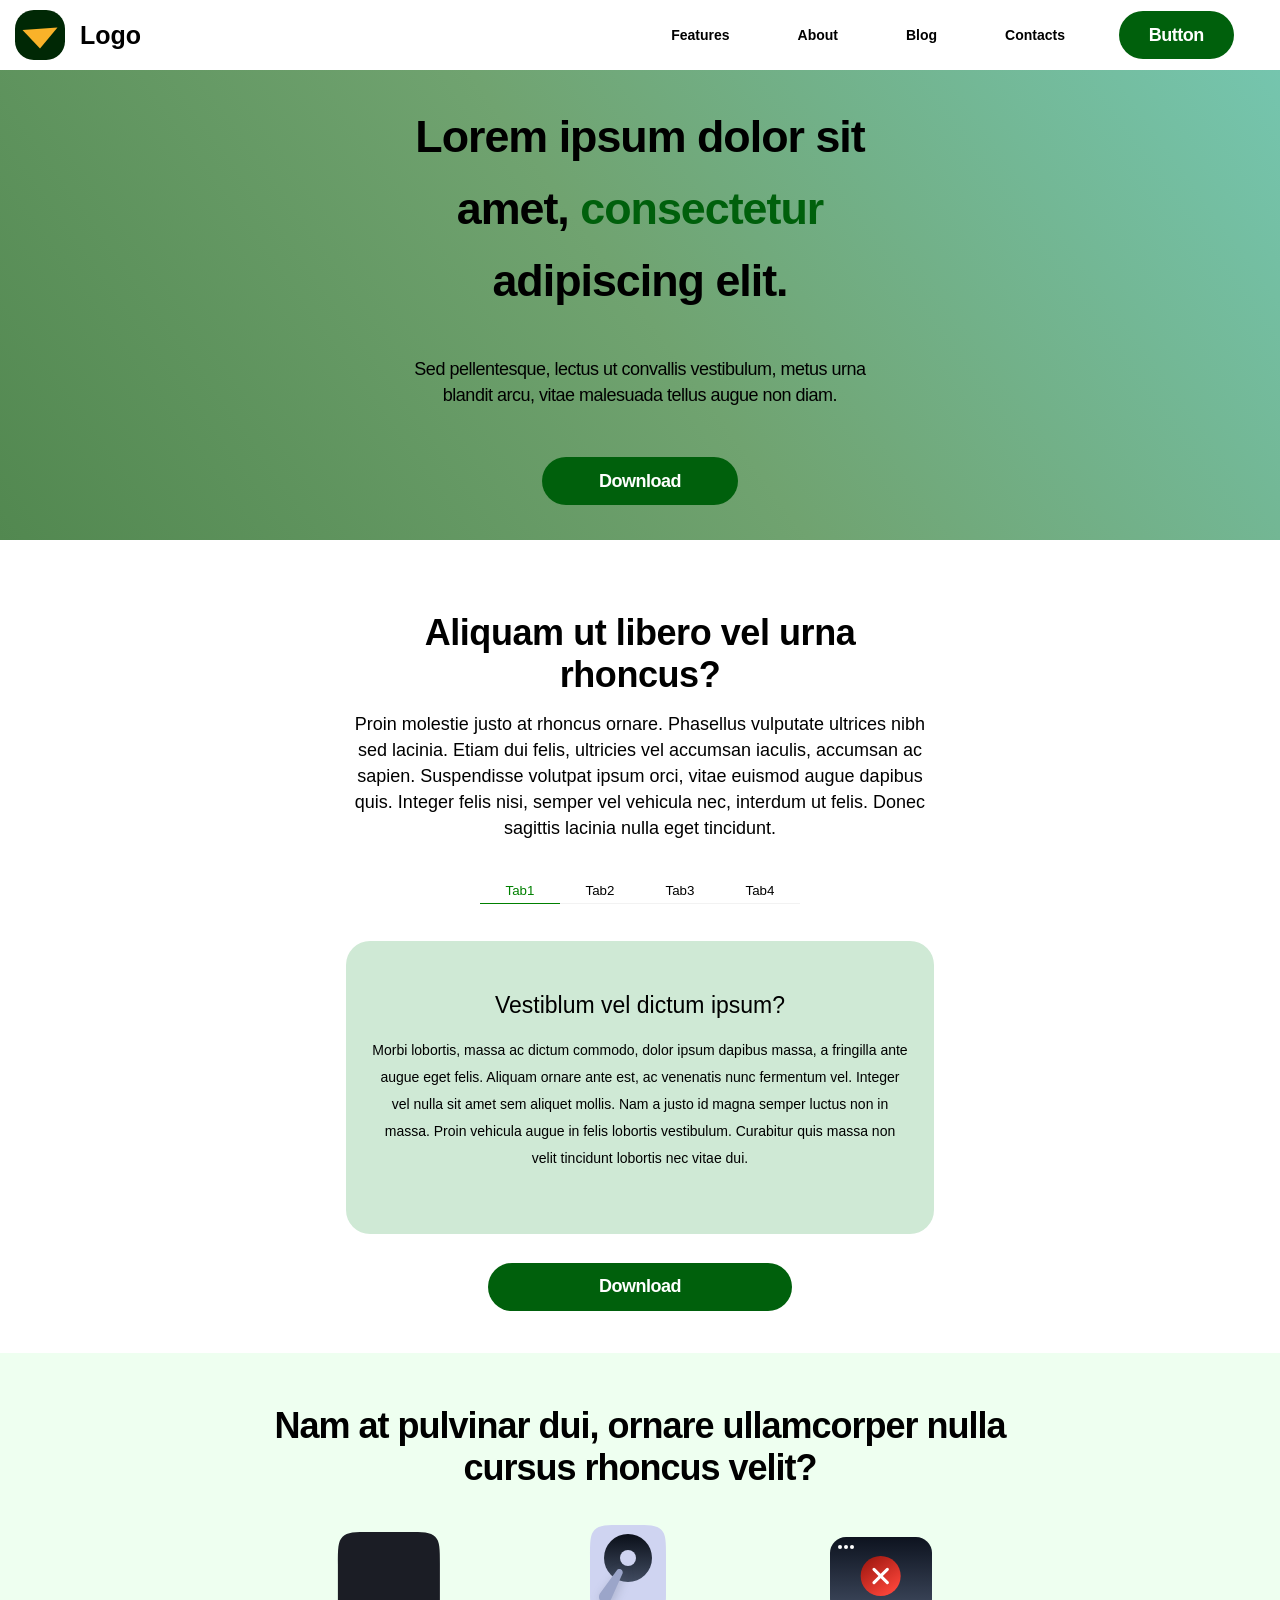
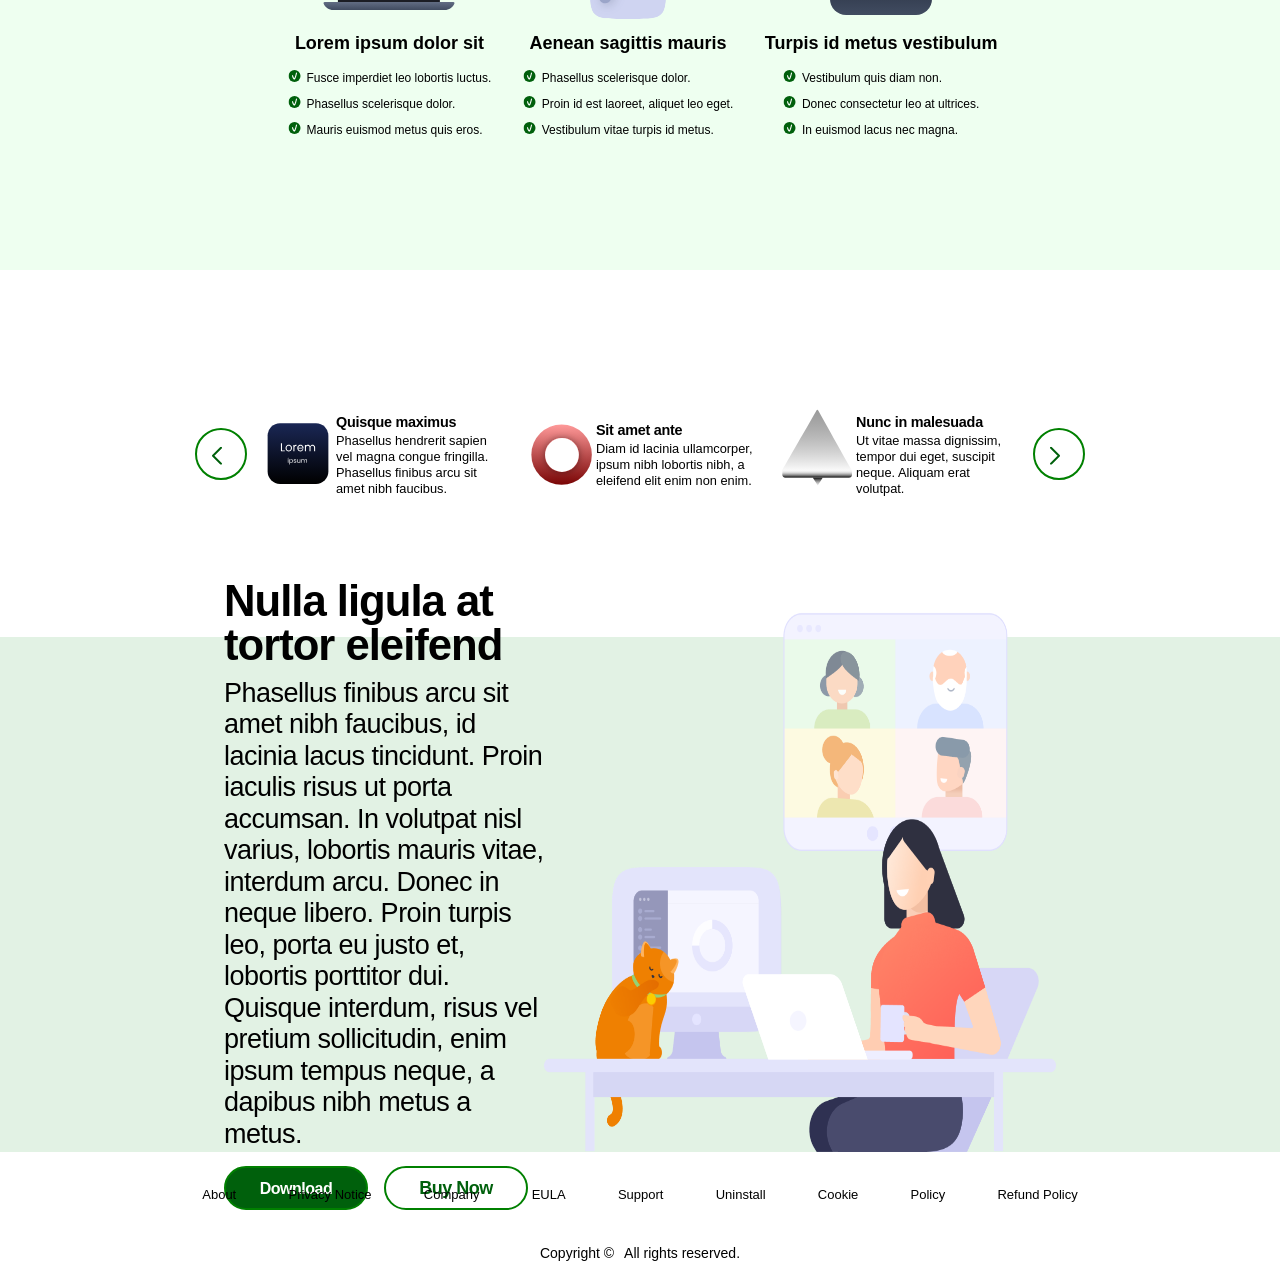
<file: index.html>
<!DOCTYPE html>
<html lang="en">
<head>
    <meta charset="UTF-8">
    <meta name="viewport" content="width=device-width, initial-scale=1.0">
    <title>Responsive Design</title>
    <link rel="stylesheet" href="styles.css">
</head>
<body>
    <header>
        <svg id='logo' width="50" height="50" viewBox="0 0 50 50" fill="none" xmlns="http://www.w3.org/2000/svg">
            <path d="M31.25 50H18.75C8.39453 50 0 41.6055 0 31.25V18.75C0 8.39453 8.39453 0 18.75 0H31.25C41.6055 0 50 8.39453 50 18.75V31.25C50 41.6055 41.6055 50 31.25 50Z" fill="#002805"/>
            <path d="M25.0001 38.5L7.50006 20L42.5001 17.5L25.0001 38.5Z" fill="#F9B229"/>
        </svg>
        <span class="mobile-text">Logo</span>
        <nav>
            <div class="hamburger">
                <div class="bar"></div>
                <div class="bar"></div>
                <div class="bar"></div>
            </div>
            <div class="menu">
                <ul>
                    <li><a href="#">Features</a></li>
                    <li><a href="#">About</a></li>
                    <li><a href="#">Blog</a></li>
                    <li><a href="#">Contacts</a></li>
                </ul>
                <button class="download-button">Button</button>
            </div>
        </nav>
    </header>
    <main>
        <section class="section-one">
            <div class="container">
                <h3>Lorem ipsum dolor sit amet, <span>consectetur</span> adipiscing elit.</h3>
                <p>Sed pellentesque, lectus ut convallis vestibulum, metus urna blandit arcu, vitae malesuada tellus augue non diam.</p>
                <button class="download-button">Download</button>
            </div>
        </section>
        <section class="section-two">
            <div class="container">
                <div class="text">
                    <h4>Aliquam ut libero vel urna rhoncus?</h4>
                    <p>Proin molestie justo at rhoncus ornare. Phasellus vulputate ultrices nibh sed lacinia. Etiam dui felis, ultricies vel accumsan iaculis, accumsan ac sapien. Suspendisse volutpat ipsum orci, vitae euismod augue dapibus quis. Integer felis nisi, semper vel vehicula nec, interdum ut felis. Donec sagittis lacinia nulla eget tincidunt.</p>
                </div>
                <div class="tab">
                    <button class="tab-link" onclick="OpenTab(this, 1)">Tab1</button>
                    <button class="tab-link" onclick="OpenTab(this, 2)">Tab2</button>
                    <button class="tab-link" onclick="OpenTab(this, 3)">Tab3</button>
                    <button class="tab-link" onclick="OpenTab(this, 4)">Tab4</button>
                </div>
                <div class="tab-content" id="tab-content-1">
                    <p>Vestiblum vel dictum ipsum?</p>
                    <p>Morbi lobortis, massa ac dictum commodo, dolor ipsum dapibus massa, a fringilla ante augue eget felis. Aliquam ornare ante est, ac venenatis nunc fermentum vel. Integer vel nulla sit amet sem aliquet mollis. Nam a justo id magna semper luctus non in massa. Proin vehicula augue in felis lobortis vestibulum. Curabitur quis massa non velit tincidunt lobortis nec vitae dui.</p>
                </div>
                <div class="tab-content" id="tab-content-2">
                    <p>Quisque nec fermentum velit</p>
                    <p>Suspendisse potenti. Pellentesque habitant morbi tristique senectus et netus et malesuada fames ac turpis egestas. Aliquam erat volutpat. Vivamus volutpat, libero at aliquet rhoncus, libero libero euismod arcu, in commodo odio libero ac ligula. Quisque fermentum, ligula id fringilla venenatis, enim eros suscipit turpis, id pulvinar libero turpis vel nunc.</p>
                </div>
                <div class="tab-content" id="tab-content-3">
                    <p>Suspendisse potenti. Etiam vitae efficitur urna.</p>
                    <p>Morbi lobortis, massa ac dictum commodo, dolor ipsum dapibus massa, a fringilla ante augue eget felis. Aliquam ornare ante est, ac venenatis nunc fermentum vel. Integer vel nulla sit amet sem aliquet mollis. Nam a justo id magna semper luctus non in massa. Proin vehicula augue in felis lobortis vestibulum. Curabitur quis massa non velit tincidunt lobortis nec vitae dui.</p>
                </div>
                <div class="tab-content" id="tab-content-4">
                    <p>Sed ac accumsan justo?</p>
                    <p>Maecenas eget condimentum metus, vitae scelerisque libero. Vivamus nec vestibulum augue. Ut auctor, mauris quis feugiat dapibus, elit odio tincidunt turpis, a tristique libero leo vel purus. Aliquam erat volutpat. Integer in congue lacus. Nullam quis dolor non elit mattis facilisis. Proin vel ante ac purus blandit cursus.</p>
                </div>
                <button class="download-button">Download</button>
            </div>
        </section>
        <section class="section-three">
            <div class="container">
                <h4>Nam at pulvinar dui, ornare ullamcorper nulla cursus rhoncus velit?</h4>
                <div class="flex-wrapper">
                    <div class="wrapper">
                        <svg width="132" height="78" viewBox="0 0 132 78" fill="none" xmlns="http://www.w3.org/2000/svg">
                            <path d="M0.588652 71.4627C0.306981 70.7628 0.822257 70 1.57672 70H130.423C131.178 70 131.693 70.7628 131.411 71.4627C129.822 75.4125 125.991 78 121.734 78H10.2663C6.00863 78 2.17822 75.4125 0.588652 71.4627Z" fill="url(#paint0_linear_18_843)"/>
                            <path d="M14.8936 32C14.8936 16.9151 14.8936 9.37258 19.5798 4.68629C24.2661 0 31.8086 0 46.8936 0H84.8936C99.9785 0 107.521 0 112.207 4.68629C116.894 9.37258 116.894 16.9151 116.894 32V70H14.8936V32Z" fill="#1B1D25"/>
                            <defs>
                                <linearGradient id="paint0_linear_18_843" x1="66" y1="70" x2="66" y2="78" gradientUnits="userSpaceOnUse">
                                    <stop stop-color="#626D84"/>
                                    <stop offset="1" stop-color="#414C61"/>
                                </linearGradient>
                            </defs>
                        </svg>
                        <p>Lorem ipsum dolor sit</p>
                        <ul>
                            <li>Fusce imperdiet leo lobortis luctus.</li>
                            <li>Phasellus scelerisque dolor.</li>
                            <li>Mauris euismod metus quis eros.</li>
                        </ul>
                    </div>
                    <div class="wrapper">
                        <svg width="102" height="96" viewBox="0 0 102 96" fill="none" xmlns="http://www.w3.org/2000/svg">
                            <path d="M13 34C13 18.9151 13 11.3726 17.6863 6.68629C22.3726 2 29.9151 2 45 2H57C72.0849 2 79.6274 2 84.3137 6.68629C89 11.3726 89 18.9151 89 34V62C89 77.0849 89 84.6274 84.3137 89.3137C79.6274 94 72.0849 94 57 94H45C29.9151 94 22.3726 94 17.6863 89.3137C13 84.6274 13 77.0849 13 62V34Z" fill="#CFD4F1"/>
                            <mask id="mask0_1_3768" style="mask-type:alpha" maskUnits="userSpaceOnUse" x="13" y="4" width="76" height="92">
                                <path d="M13 36C13 20.9151 13 13.3726 17.6863 8.68629C22.3726 4 29.9151 4 45 4H57C72.0849 4 79.6274 4 84.3137 8.68629C89 13.3726 89 20.9151 89 36V64C89 79.0849 89 86.6274 84.3137 91.3137C79.6274 96 72.0849 96 57 96H45C29.9151 96 22.3726 96 17.6863 91.3137C13 86.6274 13 79.0849 13 64V36Z" fill="#D2D5F5"/>
                            </mask>
                            <g mask="url(#mask0_1_3768)">
                                <path d="M13 36H51H89V64C89 79.0849 89 86.6274 84.3137 91.3137C79.6274 96 72.0849 96 57 96H45C29.9151 96 22.3726 96 17.6863 91.3137C13 86.6274 13 79.0849 13 64V36Z" fill="#CFD4F1"/>
                            </g>
                            <circle cx="51" cy="35" r="24" fill="url(#paint0_linear_1_3768)"/>
                            <circle cx="51" cy="35" r="8" fill="#CFD4F1"/>
                            <g filter="url(#filter0_d_1_3768)">
                                <path d="M39.716 47.4228C40.7154 46.0486 42.5907 45.6505 44.0622 46.5C45.5336 47.3495 46.1265 49.1728 45.4361 50.7253L33.9686 76.5129C32.4485 79.9312 28.302 81.2795 25.0622 79.409C21.8223 77.5384 20.9168 73.2733 23.117 70.2477L39.716 47.4228Z" fill="#9BA5C9"/>
                            </g>
                            <defs>
                                <filter id="filter0_d_1_3768" x="13.4112" y="37.5548" width="43.8119" height="54.2" filterUnits="userSpaceOnUse" color-interpolation-filters="sRGB">
                                    <feFlood flood-opacity="0" result="BackgroundImageFix"/>
                                    <feColorMatrix in="SourceAlpha" type="matrix" values="0 0 0 0 0 0 0 0 0 0 0 0 0 0 0 0 0 0 127 0" result="hardAlpha"/>
                                    <feOffset dx="1.5" dy="1.5"/>
                                    <feGaussianBlur stdDeviation="5"/>
                                    <feColorMatrix type="matrix" values="0 0 0 0 0.32549 0 0 0 0 0.372549 0 0 0 0 0.462745 0 0 0 0.25 0"/>
                                    <feBlend mode="normal" in2="BackgroundImageFix" result="effect1_dropShadow_1_3768"/>
                                    <feBlend mode="normal" in="SourceGraphic" in2="effect1_dropShadow_1_3768" result="shape"/>
                                </filter>
                                <linearGradient id="paint0_linear_1_3768" x1="51" y1="11" x2="51" y2="59" gradientUnits="userSpaceOnUse">
                                    <stop stop-color="#0A0F19"/>
                                    <stop offset="1" stop-color="#414C61"/>
                                </linearGradient>
                            </defs>
                        </svg>
                        <p>Aenean sagittis mauris</p>
                        <ul>
                            <li>Phasellus scelerisque dolor.</li>
                            <li>Proin id est laoreet, aliquet leo eget.</li>
                            <li>Vestibulum vitae turpis id metus.</li>
                        </ul>
                    </div>
                    <div class="wrapper">
                        <svg width="124" height="96" viewBox="0 0 124 96" fill="none" xmlns="http://www.w3.org/2000/svg">
                            <rect x="11" y="14" width="102" height="78" rx="16" fill="url(#paint0_linear_1_3784)"/>
                            <circle cx="21" cy="24" r="2" fill="white"/>
                            <circle cx="27" cy="24" r="2" fill="white"/>
                            <circle cx="33" cy="24" r="2" fill="white"/>
                            <circle cx="61.6667" cy="53" r="20" fill="url(#paint1_linear_1_3784)"/>
                            <g filter="url(#filter0_d_1_3784)">
                                <path d="M55 46.3333L68.3333 59.6667" stroke="white" stroke-width="3" stroke-linecap="round"/>
                                <path d="M68.3333 46.3333L55 59.6667" stroke="white" stroke-width="3" stroke-linecap="round"/>
                            </g>
                            <defs>
                                <filter id="filter0_d_1_3784" x="53.2" y="44.5333" width="17.3333" height="17.3333" filterUnits="userSpaceOnUse" color-interpolation-filters="sRGB">
                                    <feFlood flood-opacity="0" result="BackgroundImageFix"/>
                                    <feColorMatrix in="SourceAlpha" type="matrix" values="0 0 0 0 0 0 0 0 0 0 0 0 0 0 0 0 0 0 127 0" result="hardAlpha"/>
                                    <feOffset dx="0.2" dy="0.2"/>
                                    <feGaussianBlur stdDeviation="0.25"/>
                                    <feComposite in2="hardAlpha" operator="out"/>
                                    <feColorMatrix type="matrix" values="0 0 0 0 0 0 0 0 0 0 0 0 0 0 0 0 0 0 0.25 0"/>
                                    <feBlend mode="normal" in2="BackgroundImageFix" result="effect1_dropShadow_1_3784"/>
                                    <feBlend mode="normal" in="SourceGraphic" in2="effect1_dropShadow_1_3784" result="shape"/>
                                </filter>
                                <linearGradient id="paint0_linear_1_3784" x1="62" y1="14" x2="62" y2="92" gradientUnits="userSpaceOnUse">
                                    <stop stop-color="#0D131F"/>
                                    <stop offset="1" stop-color="#414C61"/>
                                </linearGradient>
                                <linearGradient id="paint1_linear_1_3784" x1="50.2381" y1="37.2857" x2="73.0953" y2="70.1429" gradientUnits="userSpaceOnUse">
                                    <stop stop-color="#A81C14"/>
                                    <stop offset="0.942708" stop-color="#F74338"/>
                                </linearGradient>
                            </defs>
                        </svg>
                        <p>Turpis id metus vestibulum</p>
                        <ul>
                            <li>Vestibulum quis diam non.</li>
                            <li>Donec consectetur leo at ultrices.</li>
                            <li>In euismod lacus nec magna.</li>
                        </ul>
                    </div>
                </div>
            </div>
        </section>
        <section class="section-four">
            <div class="slider">
                <div class="ellipse desktop-slider-arrows" onclick="goToPreviousSlide()">
                    <div class="arrow">
                        <svg width="10" height="18" viewBox="0 0 10 18" fill="none" xmlns="http://www.w3.org/2000/svg">
                            <path d="M9 1L1 9L9 17" stroke="#00600C" stroke-width="2" stroke-linecap="round" stroke-linejoin="round"/>
                        </svg>
                    </div>
                </div>
                <div id="all-slides">
                    <div class="slide">
                        <svg width="100" height="100" viewBox="0 0 100 100" fill="none" xmlns="http://www.w3.org/2000/svg">
                            <g clip-path="url(#clip0_19_251)">
                                <rect x="7.8125" y="7.8125" width="84.375" height="84.375" rx="17.1875" fill="url(#paint0_linear_19_251)"/>
                                <path d="M27.7522 45.6774H31.6877V46.871H26.2845V35.629H27.7522V45.6774ZM37.1013 47.0161C36.2733 47.0161 35.5206 46.828 34.8432 46.4516C34.1765 46.0753 33.6497 45.543 33.2626 44.8548C32.8862 44.1559 32.698 43.3495 32.698 42.4355C32.698 41.5323 32.8916 40.7366 33.2787 40.0484C33.6765 39.3495 34.2142 38.8172 34.8916 38.4516C35.569 38.0753 36.3271 37.8871 37.1658 37.8871C38.0045 37.8871 38.7626 38.0753 39.44 38.4516C40.1174 38.8172 40.6497 39.3441 41.0368 40.0323C41.4346 40.7204 41.6335 41.5215 41.6335 42.4355C41.6335 43.3495 41.4292 44.1559 41.0206 44.8548C40.6228 45.543 40.0798 46.0753 39.3916 46.4516C38.7034 46.828 37.94 47.0161 37.1013 47.0161ZM37.1013 45.7258C37.6282 45.7258 38.1228 45.6022 38.5851 45.3548C39.0475 45.1075 39.4185 44.7366 39.698 44.2419C39.9884 43.7473 40.1335 43.1452 40.1335 42.4355C40.1335 41.7258 39.9937 41.1237 39.7142 40.629C39.4346 40.1344 39.069 39.7688 38.6174 39.5323C38.1658 39.285 37.6765 39.1613 37.1497 39.1613C36.612 39.1613 36.1174 39.285 35.6658 39.5323C35.2249 39.7688 34.8701 40.1344 34.6013 40.629C34.3325 41.1237 34.198 41.7258 34.198 42.4355C34.198 43.1559 34.3271 43.7634 34.5851 44.2581C34.854 44.7527 35.2088 45.1237 35.6497 45.371C36.0905 45.6075 36.5744 45.7258 37.1013 45.7258ZM45.0311 39.4677C45.2891 38.9624 45.6547 38.5699 46.1279 38.2903C46.6117 38.0108 47.1977 37.871 47.8859 37.871V39.3871H47.4988C45.8537 39.3871 45.0311 40.2796 45.0311 42.0645V46.871H43.5633V38.0323H45.0311V39.4677ZM57.6447 42.1129C57.6447 42.3925 57.6286 42.6882 57.5964 43H50.5318C50.5856 43.871 50.8813 44.5538 51.4189 45.0484C51.9673 45.5323 52.6286 45.7742 53.4028 45.7742C54.0372 45.7742 54.5641 45.629 54.9835 45.3387C55.4136 45.0376 55.7146 44.6398 55.8867 44.1452H57.4673C57.2308 44.9946 56.7576 45.6882 56.048 46.2258C55.3383 46.7527 54.4566 47.0161 53.4028 47.0161C52.5641 47.0161 51.8114 46.828 51.1447 46.4516C50.4888 46.0753 49.9727 45.543 49.5964 44.8548C49.22 44.1559 49.0318 43.3495 49.0318 42.4355C49.0318 41.5215 49.2146 40.7204 49.5802 40.0323C49.9458 39.3441 50.4566 38.8172 51.1125 38.4516C51.7792 38.0753 52.5426 37.8871 53.4028 37.8871C54.2415 37.8871 54.9835 38.0699 55.6286 38.4355C56.2738 38.8011 56.7684 39.3065 57.1125 39.9516C57.4673 40.586 57.6447 41.3065 57.6447 42.1129ZM56.1286 41.8065C56.1286 41.2473 56.005 40.7688 55.7576 40.371C55.5103 39.9624 55.1716 39.6559 54.7415 39.4516C54.3222 39.2366 53.8544 39.129 53.3383 39.129C52.5964 39.129 51.9619 39.3656 51.4351 39.8387C50.9189 40.3118 50.6232 40.9677 50.548 41.8065H56.1286ZM70.2111 37.871C70.8993 37.871 71.5122 38.0161 72.0499 38.3065C72.5875 38.586 73.0122 39.0108 73.3241 39.5806C73.6359 40.1505 73.7918 40.8441 73.7918 41.6613V46.871H72.3402V41.871C72.3402 40.9893 72.1197 40.3172 71.6789 39.8548C71.2488 39.3817 70.6628 39.1452 69.9208 39.1452C69.1574 39.1452 68.5499 39.3925 68.0982 39.8871C67.6466 40.371 67.4208 41.0753 67.4208 42V46.871H65.9692V41.871C65.9692 40.9893 65.7488 40.3172 65.3079 39.8548C64.8778 39.3817 64.2918 39.1452 63.5499 39.1452C62.7864 39.1452 62.1789 39.3925 61.7273 39.8871C61.2757 40.371 61.0499 41.0753 61.0499 42V46.871H59.5821V38.0323H61.0499V39.3065C61.3402 38.8441 61.7273 38.4893 62.2111 38.2419C62.7058 37.9946 63.2488 37.871 63.8402 37.871C64.5821 37.871 65.238 38.0376 65.8079 38.371C66.3778 38.7043 66.8025 39.1936 67.0821 39.8387C67.3294 39.2151 67.738 38.7312 68.3079 38.3871C68.8778 38.043 69.5122 37.871 70.2111 37.871Z" fill="white"/>
                                <path d="M36.2954 57.1057C36.1394 57.1057 36.0074 57.0517 35.8994 56.9437C35.7914 56.8357 35.7374 56.7037 35.7374 56.5477C35.7374 56.3917 35.7914 56.2597 35.8994 56.1517C36.0074 56.0437 36.1394 55.9897 36.2954 55.9897C36.4454 55.9897 36.5714 56.0437 36.6734 56.1517C36.7814 56.2597 36.8354 56.3917 36.8354 56.5477C36.8354 56.7037 36.7814 56.8357 36.6734 56.9437C36.5714 57.0517 36.4454 57.1057 36.2954 57.1057ZM36.6914 57.9067V62.8387H35.8724V57.9067H36.6914ZM38.9062 58.8157C39.0682 58.5337 39.3082 58.2997 39.6262 58.1137C39.9502 57.9217 40.3252 57.8257 40.7512 57.8257C41.1892 57.8257 41.5852 57.9307 41.9392 58.1407C42.2992 58.3507 42.5812 58.6477 42.7852 59.0317C42.9892 59.4097 43.0912 59.8507 43.0912 60.3547C43.0912 60.8527 42.9892 61.2967 42.7852 61.6867C42.5812 62.0767 42.2992 62.3797 41.9392 62.5957C41.5852 62.8117 41.1892 62.9197 40.7512 62.9197C40.3312 62.9197 39.9592 62.8267 39.6352 62.6407C39.3172 62.4487 39.0742 62.2117 38.9062 61.9297V65.1787H38.0872V57.9067H38.9062V58.8157ZM42.2542 60.3547C42.2542 59.9827 42.1792 59.6587 42.0292 59.3827C41.8792 59.1067 41.6752 58.8967 41.4172 58.7527C41.1652 58.6087 40.8862 58.5367 40.5802 58.5367C40.2802 58.5367 40.0012 58.6117 39.7432 58.7617C39.4912 58.9057 39.2872 59.1187 39.1312 59.4007C38.9812 59.6767 38.9062 59.9977 38.9062 60.3637C38.9062 60.7357 38.9812 61.0627 39.1312 61.3447C39.2872 61.6207 39.4912 61.8337 39.7432 61.9837C40.0012 62.1277 40.2802 62.1997 40.5802 62.1997C40.8862 62.1997 41.1652 62.1277 41.4172 61.9837C41.6752 61.8337 41.8792 61.6207 42.0292 61.3447C42.1792 61.0627 42.2542 60.7327 42.2542 60.3547ZM45.9153 62.9197C45.5373 62.9197 45.1983 62.8567 44.8983 62.7307C44.5983 62.5987 44.3613 62.4187 44.1873 62.1907C44.0133 61.9567 43.9173 61.6897 43.8993 61.3897H44.7453C44.7693 61.6357 44.8833 61.8367 45.0873 61.9927C45.2973 62.1487 45.5703 62.2267 45.9063 62.2267C46.2183 62.2267 46.4643 62.1577 46.6443 62.0197C46.8243 61.8817 46.9143 61.7077 46.9143 61.4977C46.9143 61.2817 46.8183 61.1227 46.6263 61.0207C46.4343 60.9127 46.1373 60.8077 45.7353 60.7057C45.3693 60.6097 45.0693 60.5137 44.8353 60.4177C44.6073 60.3157 44.4093 60.1687 44.2413 59.9767C44.0793 59.7787 43.9983 59.5207 43.9983 59.2027C43.9983 58.9507 44.0733 58.7197 44.2233 58.5097C44.3733 58.2997 44.5863 58.1347 44.8623 58.0147C45.1383 57.8887 45.4533 57.8257 45.8073 57.8257C46.3533 57.8257 46.7943 57.9637 47.1303 58.2397C47.4663 58.5157 47.6463 58.8937 47.6703 59.3737H46.8513C46.8333 59.1157 46.7283 58.9087 46.5363 58.7527C46.3503 58.5967 46.0983 58.5187 45.7803 58.5187C45.4863 58.5187 45.2523 58.5817 45.0783 58.7077C44.9043 58.8337 44.8173 58.9987 44.8173 59.2027C44.8173 59.3647 44.8683 59.4997 44.9703 59.6077C45.0783 59.7097 45.2103 59.7937 45.3663 59.8597C45.5283 59.9197 45.7503 59.9887 46.0323 60.0667C46.3863 60.1627 46.6743 60.2587 46.8963 60.3547C47.1183 60.4447 47.3073 60.5827 47.4633 60.7687C47.6253 60.9547 47.7093 61.1977 47.7153 61.4977C47.7153 61.7677 47.6403 62.0107 47.4903 62.2267C47.3403 62.4427 47.1273 62.6137 46.8513 62.7397C46.5813 62.8597 46.2693 62.9197 45.9153 62.9197ZM53.2454 57.9067V62.8387H52.4264V62.1097C52.2704 62.3617 52.0514 62.5597 51.7694 62.7037C51.4934 62.8417 51.1874 62.9107 50.8514 62.9107C50.4674 62.9107 50.1224 62.8327 49.8164 62.6767C49.5104 62.5147 49.2674 62.2747 49.0874 61.9567C48.9134 61.6387 48.8264 61.2517 48.8264 60.7957V57.9067H49.6364V60.6877C49.6364 61.1737 49.7594 61.5487 50.0054 61.8127C50.2514 62.0707 50.5874 62.1997 51.0134 62.1997C51.4514 62.1997 51.7964 62.0647 52.0484 61.7947C52.3004 61.5247 52.4264 61.1317 52.4264 60.6157V57.9067H53.2454ZM60.5593 57.8167C60.9433 57.8167 61.2853 57.8977 61.5853 58.0597C61.8853 58.2157 62.1223 58.4527 62.2963 58.7707C62.4703 59.0887 62.5573 59.4757 62.5573 59.9317V62.8387H61.7473V60.0487C61.7473 59.5567 61.6243 59.1817 61.3783 58.9237C61.1383 58.6597 60.8113 58.5277 60.3973 58.5277C59.9713 58.5277 59.6323 58.6657 59.3803 58.9417C59.1283 59.2117 59.0023 59.6047 59.0023 60.1207V62.8387H58.1923V60.0487C58.1923 59.5567 58.0693 59.1817 57.8233 58.9237C57.5833 58.6597 57.2563 58.5277 56.8423 58.5277C56.4163 58.5277 56.0773 58.6657 55.8253 58.9417C55.5733 59.2117 55.4473 59.6047 55.4473 60.1207V62.8387H54.6283V57.9067H55.4473V58.6177C55.6093 58.3597 55.8253 58.1617 56.0953 58.0237C56.3713 57.8857 56.6743 57.8167 57.0043 57.8167C57.4183 57.8167 57.7843 57.9097 58.1023 58.0957C58.4203 58.2817 58.6573 58.5547 58.8133 58.9147C58.9513 58.5667 59.1793 58.2967 59.4973 58.1047C59.8153 57.9127 60.1693 57.8167 60.5593 57.8167Z" fill="white"/>
                            </g>
                            <defs>
                                <linearGradient id="paint0_linear_19_251" x1="50" y1="7.8125" x2="50" y2="92.1875" gradientUnits="userSpaceOnUse">
                                    <stop stop-color="#1A2755"/>
                                    <stop offset="1"/>
                                </linearGradient>
                                <clipPath id="clip0_19_251">
                                    <rect width="100" height="100" rx="25" fill="white"/>
                                </clipPath>
                            </defs>
                        </svg>
                        <div class="slide-text">
                            <p>Quisque maximus</p>
                            <p>Phasellus hendrerit sapien vel magna congue fringilla. Phasellus finibus arcu sit amet nibh faucibus.</p>
                        </div>
                    </div>
                    <div class="slide">
                        <svg width="100" height="101" viewBox="0 0 100 101" fill="none" xmlns="http://www.w3.org/2000/svg">
                            <circle cx="55" cy="52" r="42" fill="url(#paint0_linear_1_3208)"/>
                            <g filter="url(#filter0_d_1_3208)">
                                <circle cx="55.5" cy="52.5" r="23.5" fill="white"/>
                            </g>
                            <defs>
                                <filter id="filter0_d_1_3208" x="23" y="20" width="65" height="65" filterUnits="userSpaceOnUse" color-interpolation-filters="sRGB">
                                    <feFlood flood-opacity="0" result="BackgroundImageFix"/>
                                    <feColorMatrix in="SourceAlpha" type="matrix" values="0 0 0 0 0 0 0 0 0 0 0 0 0 0 0 0 0 0 127 0" result="hardAlpha"/>
                                    <feOffset/>
                                    <feGaussianBlur stdDeviation="4.5"/>
                                    <feComposite in2="hardAlpha" operator="out"/>
                                    <feColorMatrix type="matrix" values="0 0 0 0 0 0 0 0 0 0 0 0 0 0 0 0 0 0 0.37 0"/>
                                    <feBlend mode="normal" in2="BackgroundImageFix" result="effect1_dropShadow_1_3208"/>
                                    <feBlend mode="normal" in="SourceGraphic" in2="effect1_dropShadow_1_3208" result="shape"/>
                                </filter>
                                <linearGradient id="paint0_linear_1_3208" x1="55" y1="10" x2="55" y2="94" gradientUnits="userSpaceOnUse">
                                    <stop stop-color="#FF9A9A"/>
                                    <stop offset="1" stop-color="#790505"/>
                                </linearGradient>
                            </defs>
                        </svg>
                        <div class="slide-text">
                            <p>Sit amet ante</p>
                            <p>Diam id lacinia ullamcorper, ipsum nibh lobortis nibh, a eleifend elit enim non enim.</p>
                        </div>
                    </div>
                    <div class="slide">
                        <svg width="70" height="91" viewBox="0 0 70 91" fill="none" xmlns="http://www.w3.org/2000/svg">
                            <g clip-path="url(#clip0_18_703)">
                                <path d="M33.5069 3.53003C33.8927 2.8548 34.8627 2.86025 35.2424 3.53892C48.1848 26.6704 63.3335 54.4271 68.2023 62.4238C68.6194 63.1088 68.1171 64 67.3152 64H0.406275C-0.281664 64 -0.6873 63.3592 -0.358365 62.755C3.13665 56.3351 20.0458 27.0896 33.5069 3.53003Z" fill="url(#paint0_linear_18_703)"/>
                                <path d="M0.462928 62.3511C0.553643 60.7543 1.88114 59.5094 3.48051 59.5213L64.9039 59.9803C66.414 59.9915 67.6803 61.1236 67.8601 62.623L68.0852 64.5V66C68.0852 67.6569 66.7421 69 65.0852 69H34.0852H3.26047C1.53674 69 0.16754 67.5508 0.265305 65.8298L0.462928 62.3511Z" fill="url(#paint1_linear_18_703)"/>
                                <path d="M34.7632 76.5L30 69H39.5263L34.7632 76.5Z" fill="url(#paint2_linear_18_703)"/>
                            </g>
                            <defs>
                                <linearGradient id="paint0_linear_18_703" x1="34.1" y1="2" x2="34.1" y2="64" gradientUnits="userSpaceOnUse">
                                    <stop stop-color="#9A9A9A"/>
                                    <stop offset="1" stop-color="#616161" stop-opacity="0"/>
                                </linearGradient>
                                <linearGradient id="paint1_linear_18_703" x1="34" y1="61" x2="34" y2="70.5" gradientUnits="userSpaceOnUse">
                                    <stop stop-color="white" stop-opacity="0"/>
                                    <stop offset="0.734375" stop-color="#353535" stop-opacity="0.963542"/>
                                    <stop offset="1" stop-color="#2D2D2D"/>
                                </linearGradient>
                                <linearGradient id="paint2_linear_18_703" x1="35" y1="79.5" x2="34.7631" y2="65" gradientUnits="userSpaceOnUse">
                                    <stop stop-color="#FCFCFC" stop-opacity="0"/>
                                    <stop offset="0.744792"/>
                                    <stop offset="0.833333"/>
                                </linearGradient>
                                <clipPath id="clip0_18_703">
                                    <rect width="70" height="90" fill="white" transform="translate(0 0.5)"/>
                                </clipPath>
                            </defs>
                        </svg>
                        <div class="slide-text">
                            <p>Nunc in malesuada</p>
                            <p>Ut vitae massa dignissim, tempor dui eget, suscipit neque. Aliquam erat volutpat.</p>
                        </div>
                    </div>
                </div>
                <div class="mobile-slider-arrows">
                    <div class="ellipse" onclick="goToPreviousSlide()">
                        <div class="arrow">
                            <svg width="10" height="18" viewBox="0 0 10 18" fill="none" xmlns="http://www.w3.org/2000/svg">
                                <path d="M9 1L1 9L9 17" stroke="#00600C" stroke-width="2" stroke-linecap="round" stroke-linejoin="round"/>
                            </svg>
                        </div>
                    </div>
                    <div class="ellipse" onclick="goToNextSlide()">
                        <div class="arrow">
                            <svg width="10" height="18" viewBox="0 0 10 18" fill="none" xmlns="http://www.w3.org/2000/svg">
                                <path d="M1 1L9 9L0.999996 17" stroke="#00600C" stroke-width="2" stroke-linecap="round" stroke-linejoin="round"/>
                            </svg>
                        </div>
                    </div>
                </div>
                <div class="ellipse desktop-slider-arrows" onclick="goToNextSlide()">
                    <div class="arrow">
                        <svg width="10" height="18" viewBox="0 0 10 18" fill="none" xmlns="http://www.w3.org/2000/svg">
                            <path d="M1 1L9 9L0.999996 17" stroke="#00600C" stroke-width="2" stroke-linecap="round" stroke-linejoin="round"/>
                        </svg>
                    </div>
                </div>
            </div>
        </section>
        <section class="section-five">
            <div class="mobile-container">
                <div class="text">
                    <h4>Nulla ligula at tortor eleifend</h4>
                    <p>Phasellus finibus arcu sit amet nibh faucibus, id lacinia lacus tincidunt. Proin iaculis risus ut porta accumsan. In volutpat nisl varius, lobortis mauris vitae, interdum arcu. Donec in neque libero. Proin turpis leo, porta eu justo et, lobortis porttitor dui. Quisque interdum, risus vel pretium sollicitudin, enim ipsum tempus neque, a dapibus nibh metus a metus.</p>
                </div>
                <img src="img/woman-working.svg" alt="Woman working with a computer">
                <div class="buttons-wrapper">
                    <button class="download-button">Download</button>
                    <button class="buy-now-button">Buy Now</button>
                </div>
            </div>
            <div class="desktop-container">
                <div class="wrapper">
                    <div class="text">
                        <h4>Nulla ligula at tortor eleifend</h4>
                        <p>Phasellus finibus arcu sit amet nibh faucibus, id lacinia lacus tincidunt. Proin iaculis risus ut porta accumsan. In volutpat nisl varius, lobortis mauris vitae, interdum arcu. Donec in neque libero. Proin turpis leo, porta eu justo et, lobortis porttitor dui. Quisque interdum, risus vel pretium sollicitudin, enim ipsum tempus neque, a dapibus nibh metus a metus.</p>
                    </div>
                    <div class="buttons-wrapper">
                        <button class="download-button">Download</button>
                        <button class="buy-now-button">Buy Now</button>
                    </div>
                </div>
                <img src="img/woman-working.png" alt="Woman working with a computer">
            </div>
        </section>
    </main>
    <footer>
        <div class="container">
            <ol>
                <li>About</li>
                <li>Privacy Notice</li>
                <li>Company</li>
                <li>EULA</li>
                <li>Support</li>
                <li>Uninstall</li>
                <li>Cookie</li>
                <li>Policy</li>
                <li>Refund Policy</li>
            </ol>
            <div class="text-wrapper">
                <p>Copyright ©</p>
                <p>All rights reserved.</p>
            </div>
        </div>
    </footer>
    <script src="script.js"></script>
</body>
</html>
</file>
<file: styles.css>
* {
  padding: 0;
  margin: 0;
}

body.active {
  overflow: hidden;
}

header {
  display: flex;
  align-items: center;
  justify-content: space-between;
  padding: 0 15px 0;
  height: 70px;
}

.mobile-text {
  display: none;
}

nav {
  display: flex;
  flex-direction: column;
  align-items: center;
}

.menu {
  display: none;
}
.menu.active {
  display: flex;
  flex-direction: column;
  width: 100%;
  height: 100%;
  position: fixed;
  top: 60px;
  left: 0;
  background-color: white;
  z-index: 1;
  border-top: 1px solid rgba(0, 0, 0, 0.2);
  margin-top: 7px;
}
.menu.active ul {
  list-style: none;
  padding-left: 24px;
  margin: 0;
}
.menu.active li {
  border-bottom: 1px solid rgba(0, 0, 0, 0.0509803922);
  padding: 20px 0 20px 0;
}
.menu.active a {
  font-family: Poppins, sans-serif;
  font-weight: 600;
  font-size: 14px;
  line-height: 22px;
  letter-spacing: normal;
  text-decoration: none;
  color: #000000;
}
.menu.active button {
  width: 272px;
  height: 48px;
  border-radius: 30px;
  background-color: #00600C;
  color: white;
  border: none;
  display: block;
  margin: 0 auto;
  padding: 12px 32px 12px 32px;
  gap: 10px;
  position: relative;
  top: 10%;
}

.hamburger.active .bar:nth-child(2) {
  opacity: 0;
}

.hamburger.active .bar:nth-child(1) {
  transform: translateY(9px) rotate(45deg);
}

.hamburger.active .bar:nth-child(3) {
  transform: translateY(-9px) rotate(-46deg);
}

.bar {
  background-color: black;
  width: 25px;
  height: 5.84px;
  top: 23px;
  left: 271px;
  padding: 0;
  border-radius: 3px;
  margin-top: 3px;
}

.section-one {
  display: flex;
  justify-content: center;
  height: 433px;
  box-sizing: border-box;
  background: linear-gradient(0.65turn, #75C5AE, #70A370, #528850);
}
.section-one .container {
  display: flex;
  flex-direction: column;
  justify-content: space-between;
  align-items: center;
  text-align: center;
  width: 272px;
  height: 65%;
  margin-top: 40px;
}
.section-one h3 {
  font-family: Poppins, sans-serif;
  font-weight: 600;
  font-size: 28px;
  line-height: 36px;
  letter-spacing: -1px;
  padding-bottom: 10px;
}
.section-one h3 span {
  color: #00600C;
}
.section-one p {
  font-family: Poppins, sans-serif;
  font-weight: 300;
  font-size: 15px;
  line-height: 22px;
  letter-spacing: normal;
  padding-bottom: 20px;
}

.section-two {
  display: flex;
  justify-content: center;
  height: 870px;
}
.section-two .container {
  display: flex;
  flex-direction: column;
  align-items: center;
  text-align: center;
  width: 272px;
  margin-top: 30px;
  font-size: 0;
}
.section-two h4 {
  font-family: Poppins, sans-serif;
  font-weight: 600;
  font-size: 24px;
  line-height: 34px;
  letter-spacing: normal;
}
.section-two p {
  font-family: Poppins, sans-serif;
  font-weight: 400;
  font-size: 15px;
  line-height: 22px;
  letter-spacing: -0.5px;
  margin: 15px 0;
}
.section-two .tab {
  margin-top: 10px;
  margin-bottom: 20px;
}
.section-two .tab .tab-link {
  border: none;
  background-color: white;
  width: 55px;
  padding-bottom: 5px;
  border-bottom: 1px solid rgba(0, 0, 0, 0.0509803922);
}
.section-two .tab-content {
  display: none;
}
.section-two .tab-content.active {
  display: flex;
  flex-direction: column;
  justify-content: center;
  height: 377px;
  width: 272px;
  background-color: #CFE9D5;
  border-radius: 24px;
  margin-bottom: 50px;
  padding: 0 25px;
  box-sizing: border-box;
}
.section-two .tab-content.active p:nth-child(1) {
  font-family: Poppins, sans-serif;
  font-weight: 500;
  font-size: 20px;
  line-height: 26px;
  letter-spacing: -1px;
  margin: 0;
}
.section-two .tab-content.active p:nth-child(2) {
  font-family: Poppins, sans-serif;
  font-weight: 400;
  font-size: 13px;
  line-height: 20px;
  letter-spacing: -0.25px;
}

.download-button {
  width: 272px;
  height: 48px;
  border-radius: 30px;
  background-color: #00600C;
  color: white;
  border: none;
  font-family: Poppins, sans-serif;
  font-weight: 600;
  font-size: 18px;
  line-height: 31px;
  letter-spacing: -0.5px;
  border-radius: 30px;
}

.section-three {
  display: flex;
  flex-direction: column;
  justify-content: center;
  align-items: center;
  height: 1055px;
  background-color: #EEFFF0;
}
.section-three .container {
  height: 90%;
  width: 272px;
}
.section-three h4 {
  font-family: Poppins, sans-serif;
  font-weight: 600;
  font-size: 24px;
  line-height: 34px;
  letter-spacing: normal;
  text-align: center;
}
.section-three .wrapper {
  display: flex;
  flex-direction: column;
  justify-content: space-evenly;
  align-items: center;
  height: 242px;
  margin: 25px 0;
}
.section-three .wrapper p {
  font-family: Poppins, sans-serif;
  font-weight: 700;
  font-size: 18px;
  line-height: 28px;
  letter-spacing: normal;
  text-align: center;
}
.section-three .wrapper li {
  font-family: Poppins, sans-serif;
  font-weight: 300;
  font-size: 12px;
  line-height: 20px;
  letter-spacing: normal;
  list-style: none;
}
.section-three .wrapper li::before {
  content: url("img/check-mark.svg");
  vertical-align: middle;
}

.section-four {
  height: 367px;
  display: flex;
  justify-content: center;
  align-items: center;
}
.section-four .slider {
  display: flex;
  flex-direction: column;
  align-items: center;
  justify-content: space-evenly;
  height: 186px;
  width: 65%;
}
.section-four .slider .slide:nth-of-type(2) {
  display: none;
}
.section-four .slider .slide:nth-of-type(3) {
  display: none;
}
.section-four .slider .slide {
  height: 186px;
  padding: 10px;
  box-sizing: border-box;
  display: flex;
  flex-direction: column;
  align-items: center;
  text-align: center;
  justify-content: center;
  margin-bottom: 10px;
}
.section-four .slider .slide p:nth-of-type(1) {
  font-family: Poppins, sans-serif;
  font-weight: 600;
  font-size: 14px;
  line-height: 22px;
  letter-spacing: -0.25px;
  margin: 10px 0;
}
.section-four .slider .slide p:nth-of-type(2) {
  font-family: Poppins, sans-serif;
  font-weight: 400;
  font-size: 12px;
  line-height: 16px;
  letter-spacing: normal;
}
.section-four .slider .mobile-slider-arrows {
  display: flex;
  justify-content: space-around;
  width: 80%;
}
.section-four .slider .desktop-slider-arrows {
  display: none;
}
.section-four .slider .ellipse {
  width: 48px;
  height: 48px;
  border: 2px solid green;
  border-radius: 50%;
}
.section-four .slider .arrow {
  transform: translateX(40%) translateY(60%);
}

.section-five {
  height: 658px;
  background-color: #E2F2E4;
  display: flex;
  justify-content: center;
  text-align: center;
}
.section-five .desktop-container {
  display: none;
}
.section-five .mobile-container {
  display: flex;
  flex-direction: column;
  justify-content: space-evenly;
  width: 272px;
}
.section-five .mobile-container h4 {
  font-family: Poppins, sans-serif;
  font-weight: 600;
  font-size: 24px;
  line-height: 34px;
  letter-spacing: -1px;
  margin-bottom: 5px;
}
.section-five .mobile-container p {
  font-family: Poppins, sans-serif;
  font-weight: 400;
  font-size: 15px;
  line-height: 22px;
  letter-spacing: -0.5px;
}
.section-five .mobile-container .buy-now-button {
  width: 272px;
  height: 48px;
  border-radius: 30px;
  background-color: transparent;
  color: #00600C;
  border: 2px solid #00600C;
  font-family: Poppins, sans-serif;
  font-weight: 600;
  font-size: 18px;
  line-height: 31px;
  letter-spacing: -0.5px;
  border-radius: 30px;
  margin-top: 20px;
}

footer {
  display: flex;
  justify-content: center;
  height: 250px;
}
footer .container {
  display: flex;
  flex-direction: column;
  justify-content: space-evenly;
  text-align: center;
  width: 75%;
}
footer .container ol {
  display: flex;
  flex-wrap: wrap;
  justify-content: space-evenly;
  align-items: center;
  list-style: none;
}
footer .container li {
  font-family: Poppins, sans-serif;
  font-weight: 400;
  font-size: 13px;
  line-height: 39px;
  letter-spacing: normal;
  display: inline;
  margin: 10px;
}
footer .container .text-wrapper {
  font-family: Poppins, sans-serif;
  font-weight: 400;
  font-size: 14px;
  line-height: 21px;
  letter-spacing: normal;
}

.download-button:hover, .buy-now-button:hover {
  box-shadow: 2px 2px 2px green;
}

@media only screen and (min-width: 744px) {
  .mobile-text {
    display: inline-block;
    position: absolute;
    left: 80px;
    font-family: Righteous, sans-serif;
    font-weight: 600;
    font-size: 25px;
    line-height: 23px;
  }
  nav {
    width: 50%;
  }
  .hamburger {
    display: none;
  }
  .menu {
    display: flex;
    justify-content: space-between;
    width: 100%;
    padding: 0 5%;
    box-sizing: border-box;
  }
  .menu ul {
    display: flex;
    align-items: center;
    justify-content: space-between;
    list-style: none;
    width: 70%;
  }
  .menu a {
    font-family: Poppins, sans-serif;
    font-weight: 600;
    font-size: 14px;
    line-height: 22px;
    letter-spacing: normal;
    text-decoration: none;
    color: #000000;
  }
  .menu button {
    width: 115px;
    height: 48px;
    margin-left: 5%;
  }
  .section-one {
    height: 470px;
  }
  .section-one .container {
    margin: 0;
    height: 100%;
    width: 36%;
    justify-content: space-evenly;
  }
  .section-one .container h3 {
    font-family: Poppins, sans-serif;
    font-weight: 600;
    font-size: 3.5vw;
    line-height: 8vh;
    letter-spacing: -1px;
  }
  .section-one .container p {
    font-family: Poppins, sans-serif;
    font-weight: 400;
    font-size: 18px;
    line-height: 26px;
    letter-spacing: -0.5px;
  }
  .section-one .container button {
    width: 196px;
    margin-bottom: 5px;
  }
  .section-two {
    height: 813px;
  }
  .section-two .container {
    padding: 2% 0;
    width: 46%;
    justify-content: space-evenly;
  }
  .section-two .container h4 {
    font-family: Poppins, sans-serif;
    font-weight: 600;
    font-size: 36px;
    line-height: 42px;
    letter-spacing: -0.44px;
  }
  .section-two .container p {
    font-family: Poppins, sans-serif;
    font-weight: initial;
    font-size: 18px;
    line-height: 26px;
    letter-spacing: normal;
  }
  .section-two .container .tab .tab-link {
    width: 80px;
  }
  .section-two .container .tab-content {
    width: 100%;
    height: 40%;
    margin-bottom: 2%;
  }
  .section-two .container .tab-content p:nth-child(1) {
    font-family: Poppins, sans-serif;
    font-weight: initial;
    font-size: 23px;
    line-height: 34px;
    letter-spacing: normal;
  }
  .section-two .container .tab-content p:nth-child(2) {
    font-family: Poppins, sans-serif;
    font-weight: initial;
    font-size: 14px;
    line-height: 27px;
    letter-spacing: normal;
  }
  .section-two .container .download-button {
    width: 304px;
  }
  .section-three {
    height: 517px;
  }
  .section-three .container {
    width: 60%;
    height: 80%;
    justify-content: center;
  }
  .section-three .container h4 {
    font-family: Poppins, sans-serif;
    font-weight: 600;
    font-size: 36px;
    line-height: 42px;
    letter-spacing: -1px;
  }
  .section-three .container .flex-wrapper {
    display: flex;
    justify-content: space-evenly;
  }
  .section-three .container .flex-wrapper .wrapper {
    margin-left: 5px;
  }
  .section-three .container .flex-wrapper .wrapper svg {
    height: 96px;
  }
  .section-three .container .flex-wrapper .wrapper ul {
    height: 80px;
  }
  .section-four .slider {
    flex-direction: row;
    width: 70vw;
  }
  .section-four .slider #all-slides {
    display: flex;
    flex-direction: row;
  }
  .section-four .slider .slide {
    display: flex;
    flex-direction: row;
    align-items: center;
    width: 20vw;
    margin: 0 2px;
  }
  .section-four .slider .slide svg {
    width: 8vw;
    height: 85%;
  }
  .section-four .slider .slide .slide-text {
    width: 18vw;
    display: flex;
    flex-direction: column;
    justify-content: flex-start;
    text-align: left;
    margin-left: 2px;
  }
  .section-four .slider .slide .slide-text p:nth-of-type(1) {
    font-size: 90%;
    font-family: Poppins, sans-serif;
    margin: 0;
  }
  .section-four .slider .slide .slide-text p:nth-of-type(2) {
    font-size: 80%;
    font-family: Poppins, sans-serif;
  }
  .section-four .slider .arrow {
    transform: translateX(150%) translateY(35%);
  }
  .section-four .slider .slide:nth-of-type(2) {
    display: flex;
  }
  .section-four .slider .slide:nth-of-type(3) {
    display: flex;
  }
  .section-four .slider .mobile-slider-arrows {
    display: none !important;
  }
  .section-four .slider .desktop-slider-arrows {
    display: flex !important;
    color: palegoldenrod;
  }
  .section-five {
    height: 515px;
  }
  .section-five .mobile-container {
    display: none;
  }
  .section-five .desktop-container {
    width: 65%;
    display: flex;
    justify-content: space-between;
    align-items: flex-end;
  }
  .section-five .wrapper {
    display: flex;
    flex-direction: column;
    text-align: left;
    justify-content: center;
    width: 32vw;
    height: 100%;
  }
  .section-five .wrapper h4 {
    font-family: Poppins, sans-serif;
    font-weight: 600;
    font-size: 4.85vh;
    line-height: 3.5vw;
    letter-spacing: -1px;
    margin-bottom: 3%;
  }
  .section-five .wrapper p {
    font-family: Poppins, sans-serif;
    font-weight: 400;
    font-size: 3vh;
    line-height: 3.5vh;
    letter-spacing: -0.5px;
  }
  .section-five .buttons-wrapper {
    display: flex;
    margin-top: 5%;
  }
  .section-five .buttons-wrapper button {
    width: 50%;
    height: 44px;
    border: 2px solid green;
    border-radius: 30px;
    margin-right: 5%;
    font-size: 16px;
  }
  .section-five .buttons-wrapper .buy-now-button {
    font-family: Poppins, sans-serif;
    font-weight: 600;
    font-size: 18px;
    line-height: 31px;
    letter-spacing: -0.5px;
    background-color: transparent;
    color: #00600C;
  }
  .section-five img {
    height: 60vh;
    width: 40vw;
  }
  footer {
    height: 130px;
  }
  footer .text-wrapper {
    display: flex;
    flex-direction: row;
    justify-content: center;
    width: 100%;
  }
  footer .text-wrapper p {
    margin: 5px;
  }
}

/*# sourceMappingURL=styles.css.map */
</file>
